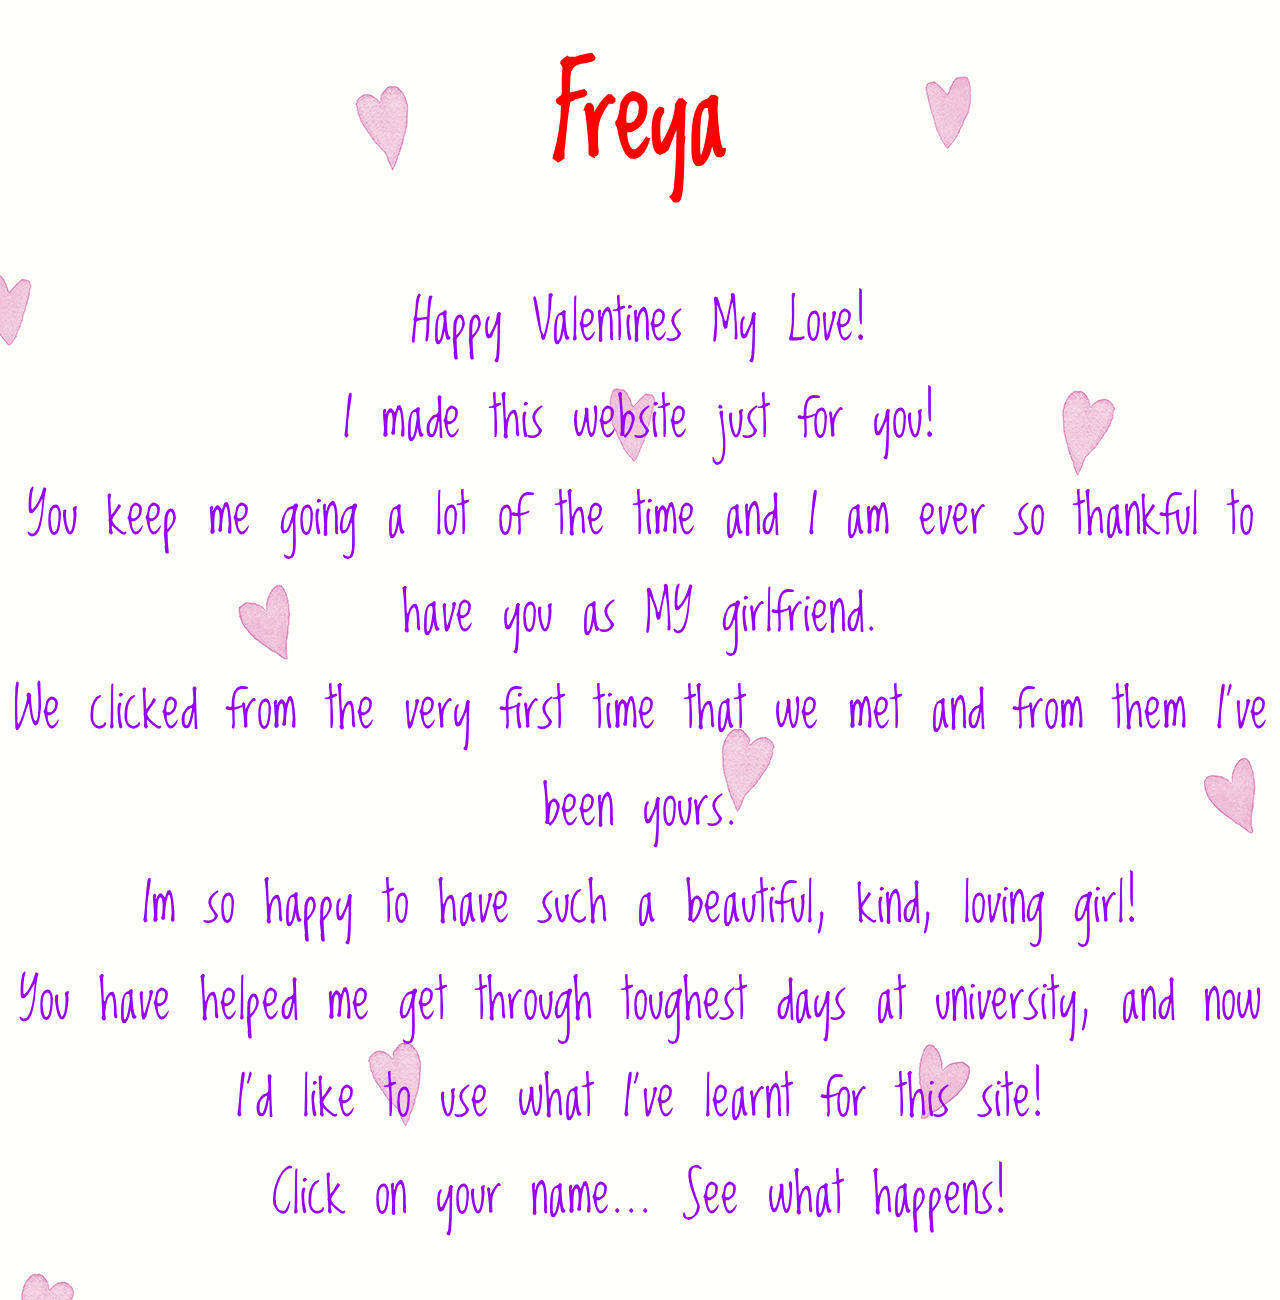
<file: index.html>
<!DOCTYPE html>
<html lang="en">
<head>
  <meta charset="UTF-8">
  <meta name="viewport" content="width=device-width, initial-scale=1.0">
  <link rel = "stylesheet" href = "style.css">
  <title>My Freya</title>
</head>
<body>
  <header>
    <h2 class = "title"><a href = "us.html">Freya</a></h2>
  </header>
  <main>
    <p>Happy Valentines My Love! 
      <br>
      I made this website just for you!
      <br>
       You keep me going a lot of the time and I am ever so thankful to
      have you as MY girlfriend.<br>
       We clicked from the very first time that we met and from them I've been yours.<br>

      Im so happy to have such a beautiful, kind, loving girl!
      <br>
       You have helped me get through toughest days at university, and now I'd like to use what I've learnt
      for this site! 
      <br>Click on your name... See what happens!
    </p>
  </main>
</body>
</html>
</file>
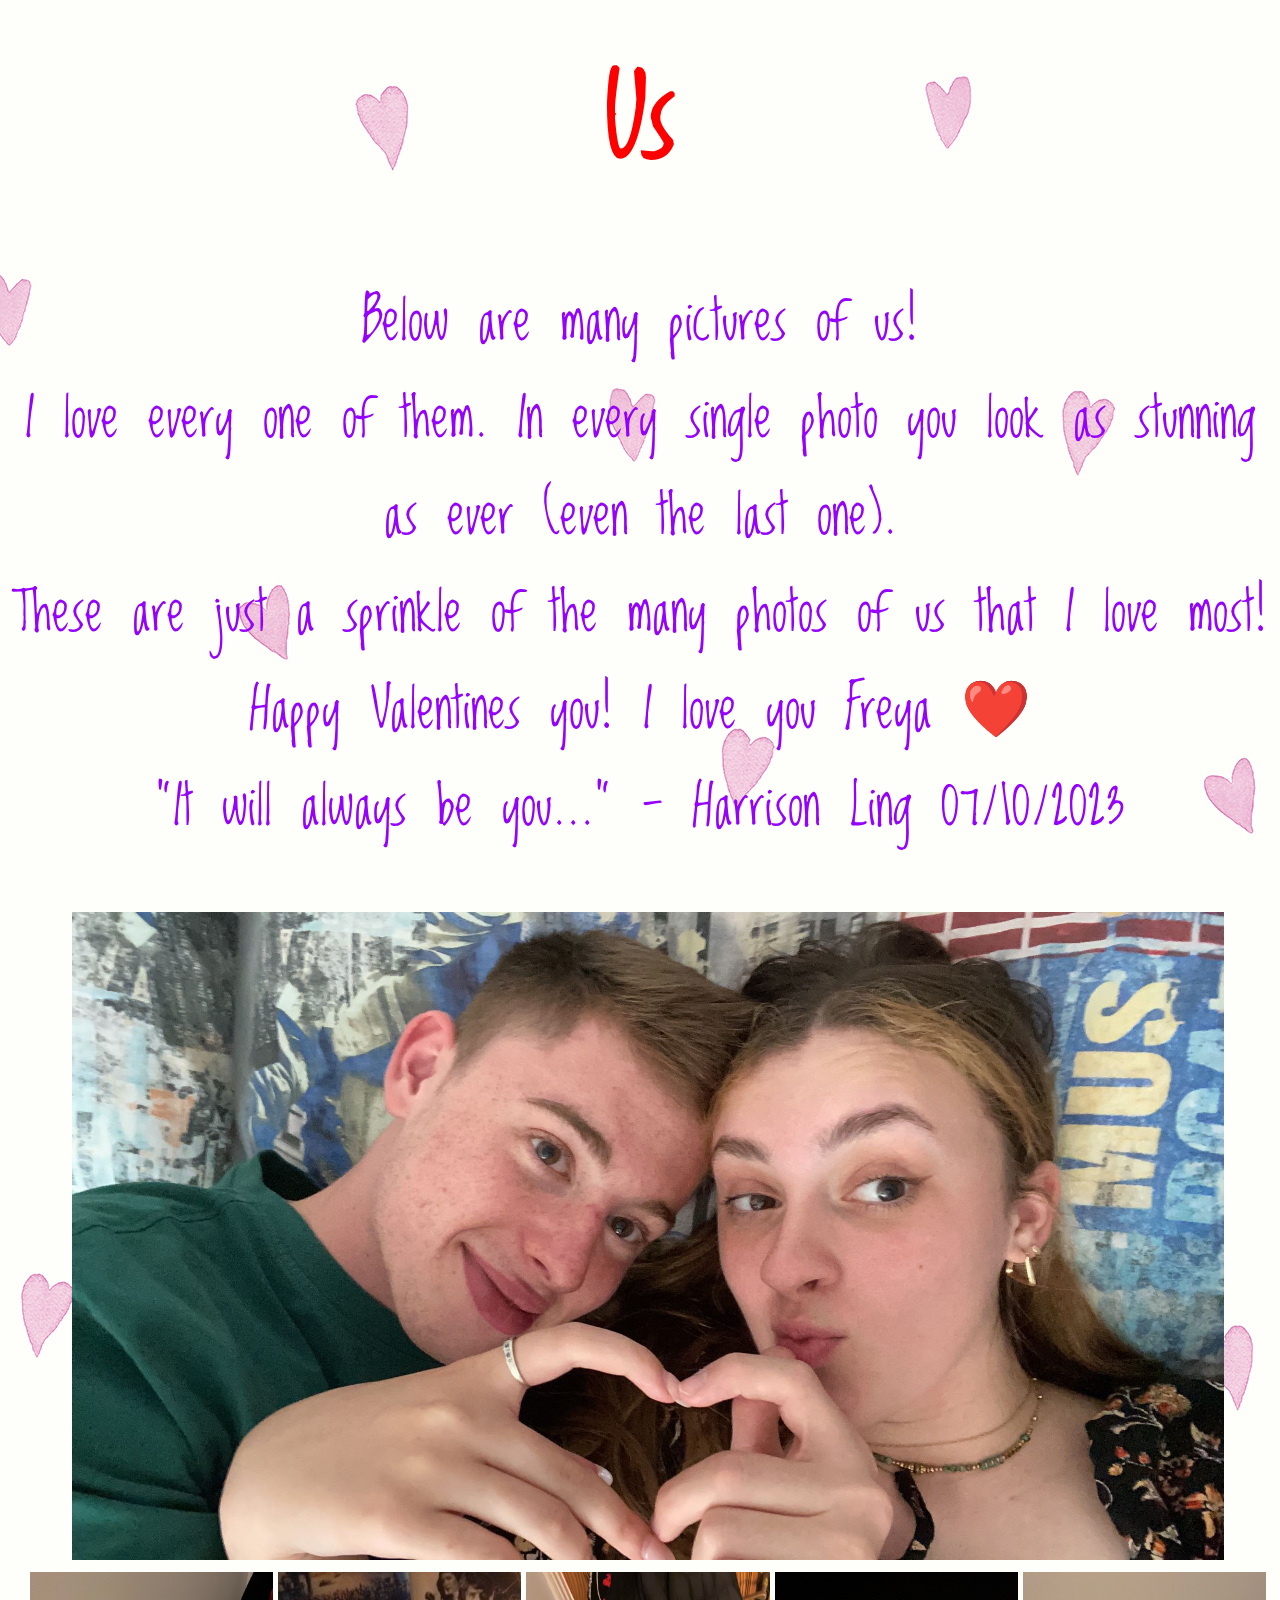
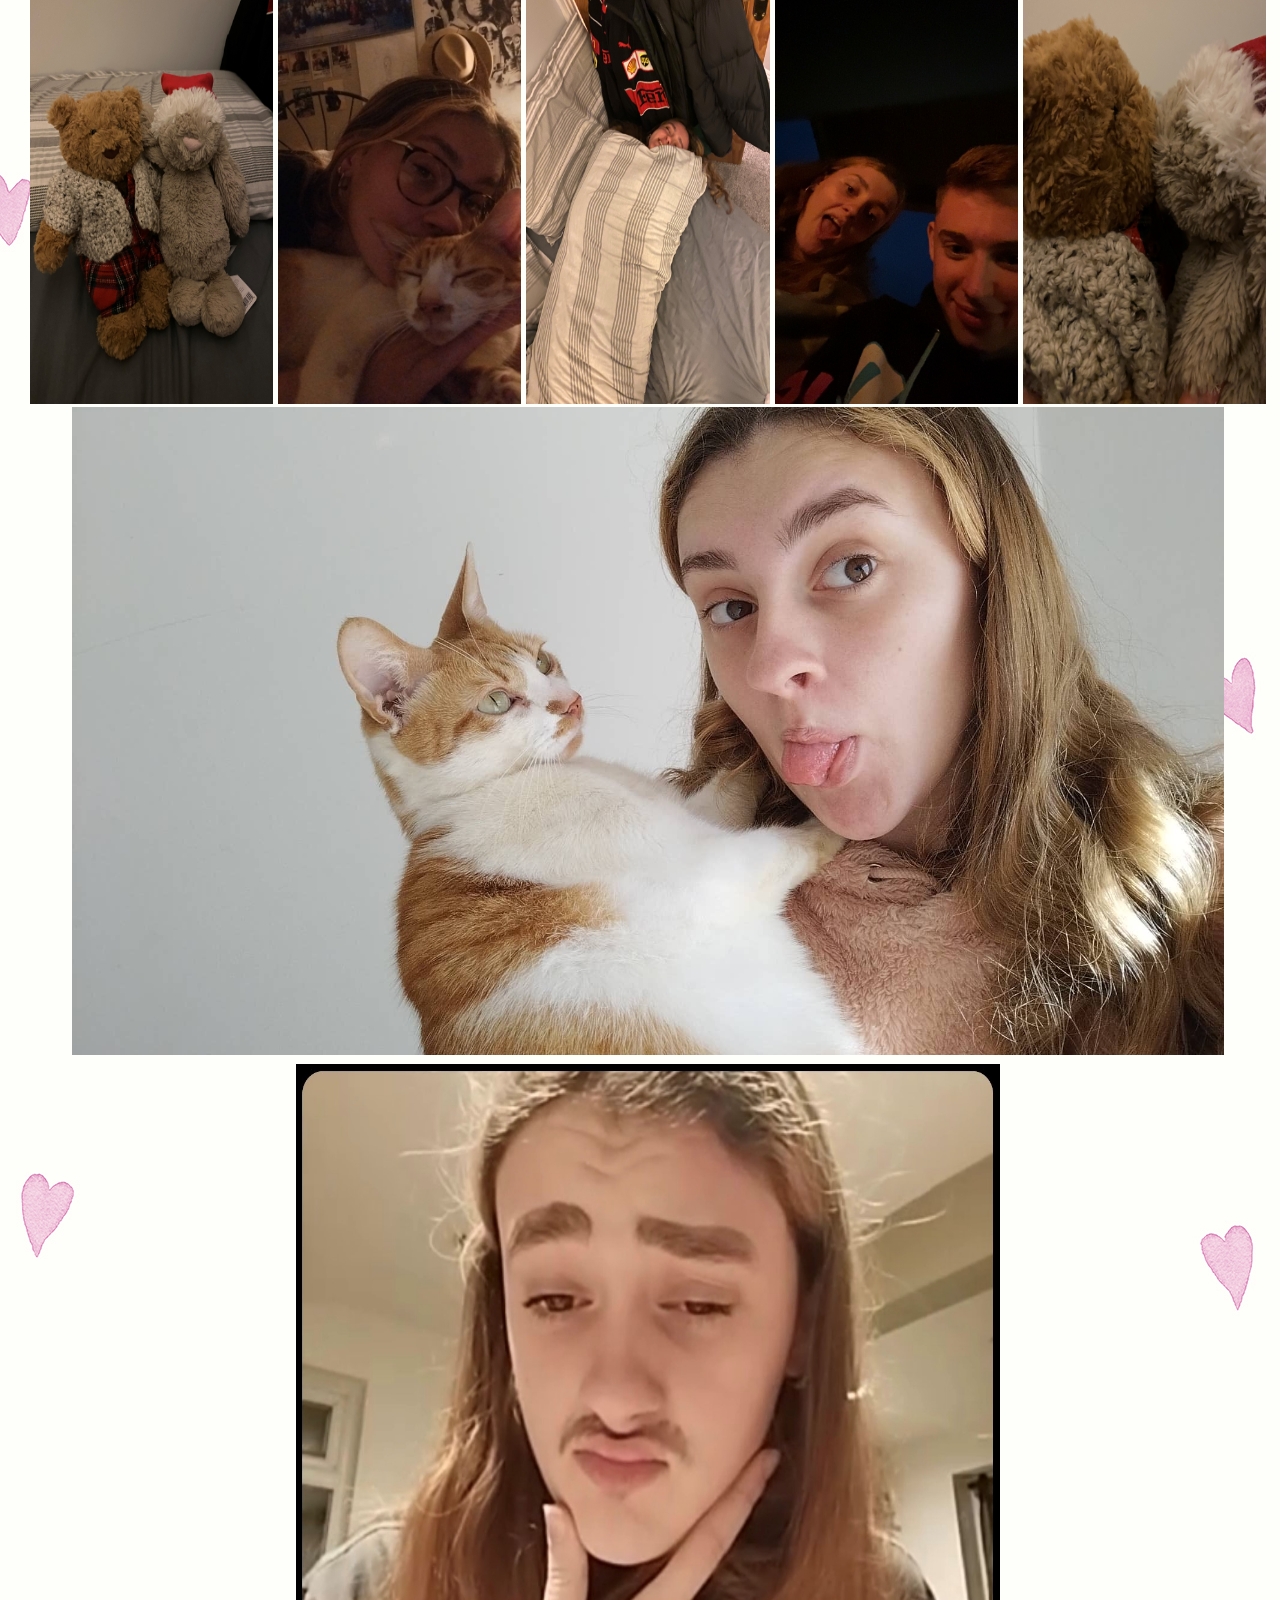
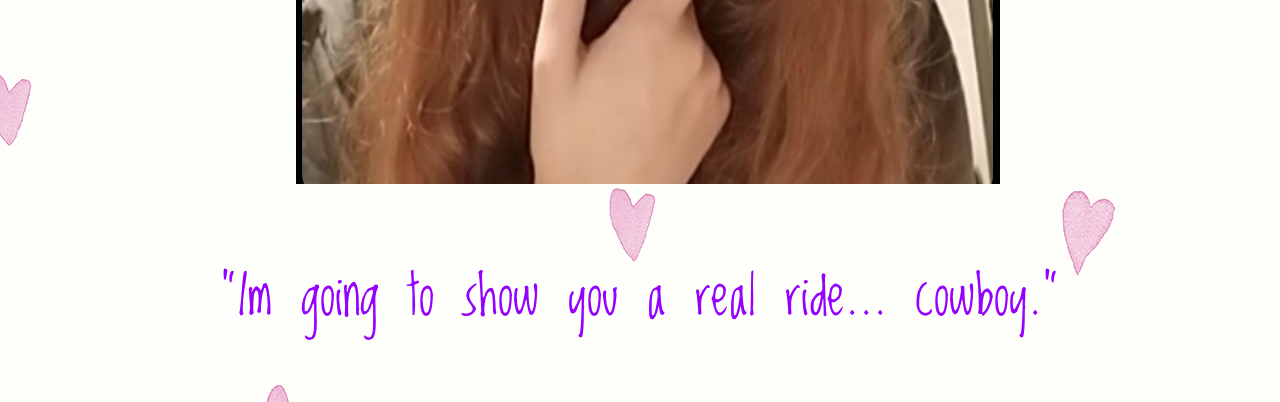
<file: us.html>
<!DOCTYPE html>
<html lang="en">
<head>
  <meta charset="UTF-8">
  <meta name="viewport" content="width=device-width, initial-scale=1.0">
  <link rel = "stylesheet" href = "style.css">
  <title>My Freya</title>
</head>
<body>
  <header>
    <h2 class = "title">Us</h2>
  </header>
  <main>
    <p>
        Below are many pictures of us! 
        <br>I love every one of them. In every single photo you look as stunning as ever 
        (even the last one). 
        <br>These are just a sprinkle of the many photos of us that I love most!
        <br>
         Happy Valentines you! I love you Freya ❤️
         <br>
         "It will always be you..." - Harrison Ling 07/10/2023
    </p>


    <div id = "images">

        <a href = "index.html"><img src = "../images/us.jpg"></a>

        <div id="vertical">
            <img class = "vert" src = "../images/jellyCats.jpg">
            <img  class = "vert" src = "../images/freyaAndRonnie.jpg">
            <img  class = "vert" src = "../images/sushiRoll.jpg">
            <img  class = "vert" src = "../images/us2.jpg">
            <img class = "vert" src = "../images/jellyCats2.jpg">
        </div>

        <img  src = "../images/freyaAndRonnie2.jpg">
        <img  id = "wow" src = "../images/fordMustang.jpg">

    </div>
    <p>"Im going to show you a real ride... cowboy."</p>




  </main>
</body>
</html>
</file>
<file: style.css>
@import url('https://fonts.googleapis.com/css2?family=Loved+by+the+King&family=Saira+Extra+Condensed:wght@300&display=swap');

body{
    background-image: url("images/hearts.jpg");
    color:rgb(149, 0, 255);
    font-family:"Loved By the King";
    overflow-x: hidden;
}

header{
    text-align: center;
}

h2{
    color:rgb(255,0,0);
}
.title{
    font-size:7rem;
    margin-top:2%;
    margin-bottom:2%;
}

p{
    font-size:3.5rem;
    text-align: center;
}


a{
    text-decoration: none;
    color:rgb(255, 0, 0);
}


#images{
    width: 100vw;
    justify-content: center;
    text-align: center;
}

img{
    width:75vw;
    align-items: center;
}

#vertical{
    display:flex;
    width:100vw;
    text-align: center;
    justify-content: center;
}
.vert{
    width:19vw;
    margin:0.2%;
}

a{
    height: 100%;
}

img{
    width:90vw;
    border:1vw;
}

#wow{
    width: 55vw;
    height:80vh;
}
</file>
